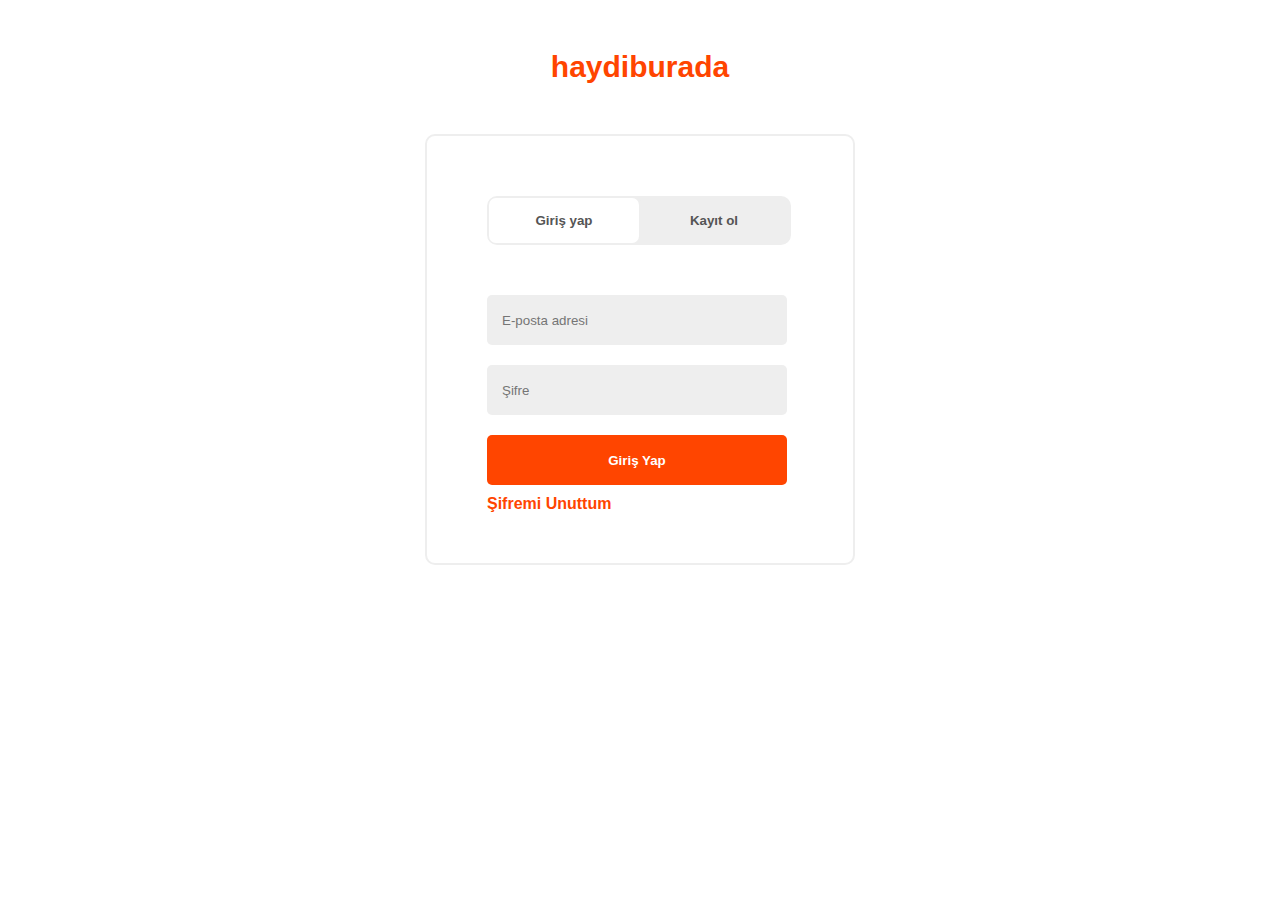
<file: site/login.html>
<html>
    <head>
        <title></title>
    <link rel="stylesheet" type="text/css" href="CSS.css">
    <link rel="stylesheet" type="text/javascript" href="myJquery.js">
    <script src="jquery-3.6.0.min.js" ></script>
        <script>
           
           $(document).ready(function()
           {
           
            $('#lg-login-btn').click(function(){
                   $('#login').css({
                            'display':'block'
                       }); 
                    
                       $('#register').css(
                       {
                            'display':'none'
                       });

                       $('#lg-register-btn').css(
                           {
                                'background-color':'#eee'
                           }
                       );

                       $('#lg-login-btn').css(
                           {
                                'background-color':'white'
                           }
                       );
               }

               );

               $('#lg-register-btn').click(function(){
                   $('#login').css(
                       {
                            'display':'none'
                       }); 
                    

                       $('#register').css(
                       {
                            'display':'block'
                       }); 

                       $('#lg-register-btn').css(
                           {
                               'background-color':'white'
                           }
                       );

                       $('#lg-login-btn').css(
                           {
                                'background-color':'#eee'
                           }
                       );
                    });
               });
        </script>

    </head>

    <body>
        <div id="login-container">
            <div id="lg-logo-box"><a href="index.html"><span id="lg-logo">haydiburada</span></a></div>

            <div id="main-box">
                
                <div id="login-register"><button id="lg-login-btn">Giriş yap</button><button id="lg-register-btn">Kayıt ol</button></div>
                
                <div id="login">
                    <input class="login-txt-box" type="text" placeholder="E-posta adresi">
                    <input class="login-txt-box" type="text" placeholder="Şifre">

                    <button  id="giris-btn">Giriş Yap</button>

                    <span id="sif-unuttum">Şifremi Unuttum</span>
                </div>

                <div id="register">
                    <input class="as-txt" type="text" placeholder="Ad">    <input class="as-txt" type="text" placeholder="Soyad">
                    <input class="register-txt" type="text" placeholder="E-posta adresi">
                    <input class="register-txt" type="text" placeholder="Şifre">

                    <input id="register-cb" type="checkbox"> <span id="gs">Gizlilik Sözleşmesini okudum onaylıyorum.</span>

                    <button id="giris-btn"> Üye ol </button>

                    <span id="register-info"></span>

                </div>

            </div>

        </div>
    </body>
</html>
</file>
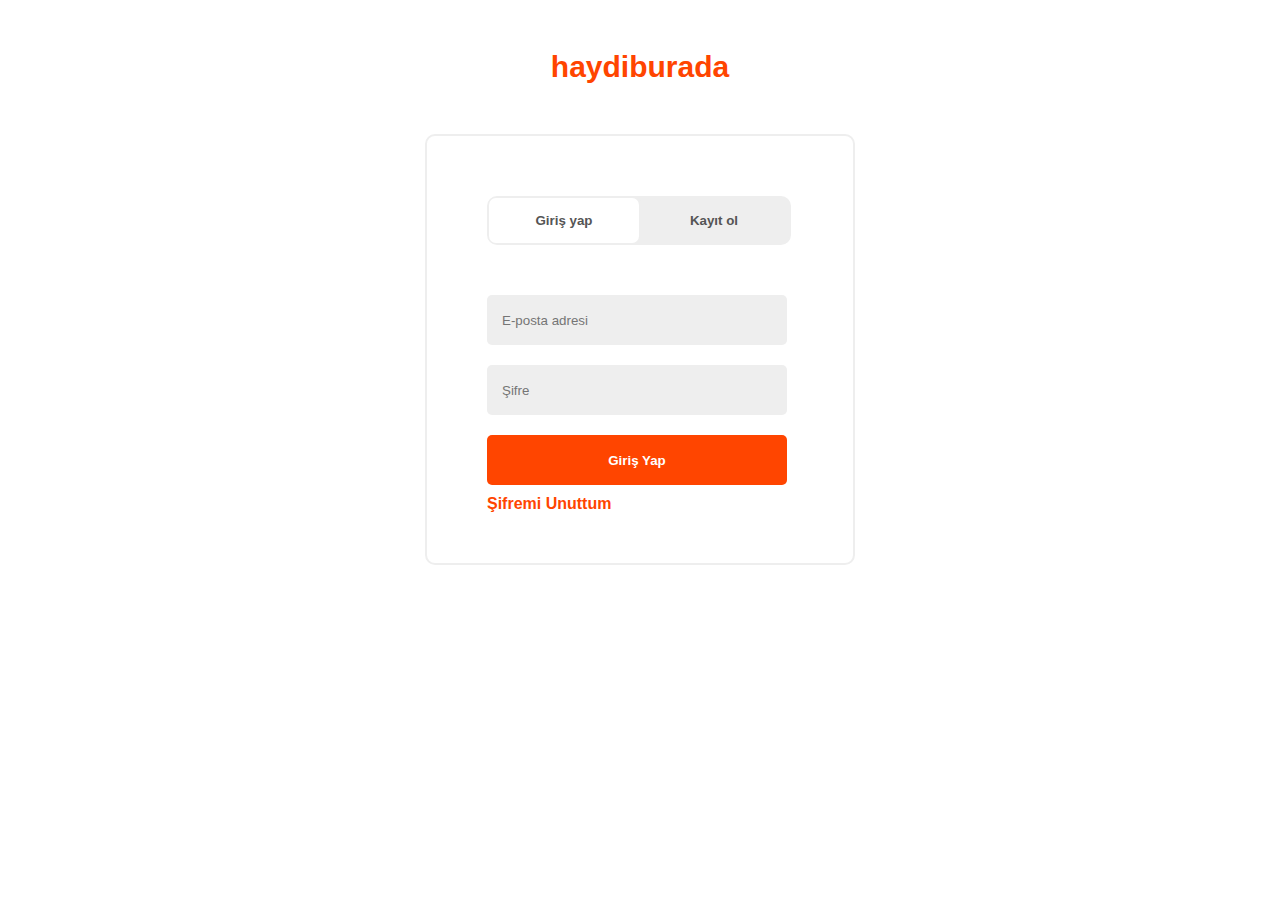
<file: site/html/login.html>
<html>
    <head>
        <title></title>
    <link rel="stylesheet" type="text/css" href="CSS.css">
    <link rel="stylesheet" type="text/javascript" href="myJquery.js">
    <script src="jquery-3.6.0.min.js" ></script>
        <script>
           
           $(document).ready(function()
           {
           
            $('#lg-login-btn').click(function(){
                   $('#login').css({
                            'display':'block',
                            'animation':'fade 1s'
                       }); 
                    
                       $('#register').css(
                       {
                            'display':'none'
                       });

                       $('#lg-register-btn').css(
                           {
                                'background-color':'#eee'
                           }
                       );

                       $('#lg-login-btn').css(
                           {
                                'background-color':'white'
                           }
                       );
               }

               );

               $('#lg-register-btn').click(function(){
                   $('#login').css(
                       {
                            'display':'none'
                       }); 
                    

                       $('#register').css(
                       {
                            'display':'block',
                            'animation':'fade 1s'
                       }); 

                       $('#lg-register-btn').css(
                           {
                               'background-color':'white'
                           }
                       );

                       $('#lg-login-btn').css(
                           {
                                'background-color':'#eee'
                           }
                       );
                    });
               });
        </script>

    </head>

    <body>
        <div id="login-container">
            <div id="lg-logo-box"><a href="index.html"><span id="lg-logo">haydiburada</span></a></div>

            <div id="main-box">
                
                <div id="login-register"><button id="lg-login-btn">Giriş yap</button><button id="lg-register-btn">Kayıt ol</button></div>
                
                <div id="login">
                    <input class="login-txt-box" type="text" placeholder="E-posta adresi">
                    <input class="login-txt-box" type="text" placeholder="Şifre">

                    <button  id="giris-btn">Giriş Yap</button>

                    <span id="sif-unuttum">Şifremi Unuttum</span>
                </div>

                <div id="register">
                    <input class="as-txt" type="text" placeholder="Ad">    <input class="as-txt" type="text" placeholder="Soyad">
                    <input class="register-txt" type="text" placeholder="E-posta adresi">
                    <input class="register-txt" type="text" placeholder="Şifre">

                    <input id="register-cb" type="checkbox"> <span id="gs">Gizlilik Sözleşmesini okudum onaylıyorum.</span>

                    <button id="giris-btn"> Üye ol </button>

                    <span id="register-info"></span>

                </div>

            </div>

        </div>
    </body>
</html>
</file>
<file: site/CSS.css>
body
{
	margin: 0px;
}


#container
 {
 	margin: auto;
 	width: 1200px;
 }

#top
{
	height: 80px;
	display: flex;
	padding: 0px 10px;
	justify-content: space-between;
	width: 1200px;
 	margin: auto;
 	padding-top:20px; 
}

#logo
{
	text-align:center;
	width:300px;
	padding-top:10px;
}

#logo a
{
	text-decoration: none;
}

#logo-spn
{
	color:#ff97b7;
	font-family: -apple-system, BlinkMacSystemFont, 'Segoe UI', Roboto, Oxygen, Ubuntu, Cantarell, 'Open Sans', 'Helvetica Neue', sans-serif;
	font-weight:bold;
	font-size:35px;
}

#search
{
	width: auto;

}

#search-box
{
	display: flex;
	justify-content: center;
	padding-top: 15px;
}

#inputbox
{
	border: 2px solid #333;
	border-radius: 5px 0px 0px 5px;
	display: flex;
	padding-left: 5px; 
}

#search-box input
{
	width: 400px;
	height: 40px;
	border:0px;
	background-color: transparent;
	outline: none;
}

#search-box button
{
	background-color: #333;
	border-radius: 0px 5px 5px 0px;
	width: 50px;
	border:0px;
	font-family: Century Gothic;
	font-weight: bold;
	font-size: 15px;
	color:white;
}

#member-box
{
	padding-top: 15px;
	display: flex;
	font-family: -apple-system, BlinkMacSystemFont, 'Segoe UI', Roboto, Oxygen, Ubuntu, Cantarell, 'Open Sans', 'Helvetica Neue', sans-serif;
}

#member-box button
{
	padding:0px;
	width: 150px;
	height: 50px;
	border-radius:5px; 
	font-weight: bold;
	font-size: 14px;
	margin: 0px 10px;
	outline: none;
	font-family: -apple-system, BlinkMacSystemFont, 'Segoe UI', Roboto, Oxygen, Ubuntu, Cantarell, 'Open Sans', 'Helvetica Neue', sans-serif;
}

#login-btn
{
	background-color: white;
	border:3px solid #333;
	color:#333;
}

#cart-btn
{
	background-color: #333;
	border:3px solid #333;
	color:white;
}



/* --------BELT ZONE HERE // START POINT//-------*/



#color-belt
{
	width: 100%;
	height: 10px;
	display: flex;
}

#belt-1
{
	background-color: #f94144;
	width: 20%;
}

#belt-2
{
	background-color: #f3722c;
	width: 20%;
}

#belt-3
{
	background-color: #f8961e;
	width: 20%;
}

#belt-4
{
	background-color: #f9c74f;
	width: 20%;
}

#belt-5
{
	background-color: #90be6d;
	width: 20%;
}

#belt-6
{
	background-color: #43aa8b;
	width: 20%;
}

#belt-7
{
	background-color: #577590;
	width: 20%;
}



/* -----------BELT ZONE HERE // ENDING //--------*/


#menum
{
	width: 100%;
	background-color: #f9f9f9;

}

#menum ul
{
	width: 1200px;
	padding: 0px;
	margin: auto;
	display: flex;
	justify-content: space-around;
	list-style: none;
}

#menum ul li
{
	padding: 15px 20px;
	width: 50%;
	background-color: #f9f9f9;
	position: relative;
	text-align: center;
	font-family: century gothic;
}

#menum ul li a
{
	display: flex;
	align-items: center;
	justify-content: center;
	text-decoration: none;
	color: #999;
	font-weight: bold;
	width: 100%;
	height: 100%;
	font-size: 14px;
}

#menum ul li:hover
{
	background-color: #f7f5fb;
}

#menum ul li:hover a
{
	color:#dc2f02;
}


#menum ul li:hover div
{
	display: block;
}

#menum ul li .downmenu
{
	width: 800px;
	display:none;
	background-color: white;
	position: absolute;
	z-index: 2;
	top: 50px;
	left: 0px;
	border-radius: 5px 5px 15px 15px;
	box-shadow: rgba(0, 0, 0, 0.35) 0px 0px 10px;

}

.sol
{
	width: 50%;
}

#slider
{
	width: 700px;
	margin: auto;
	height: 400px;
	position: relative;
	overflow: hidden;
}

#slider-content
{
	width: 500%;
	height: 400px;
	left: 0;
	animation: sliding 10s infinite;
	position: absolute;
}

.slider-img
{
	width: 20%;
	float: left;

}

.slider-img img
{
	height: 400px;
}


@keyframes sliding
{
	0%
	{
		transform: translateX(0px);
	}

	10%
	{
		transform: translateX(0px);
	}

	20%
	{
		transform: translateX(-700px);
	}

	30%
	{
		transform: translateX(-700px);
	}

	40%
	{
		transform: translateX(-1400px);
	}

	50%
	{
		transform: translateX(-1400px);
	}

	60%
	{
		transform: translateX(-2100px);
	}

	70%
	{
		transform: translateX(-2100px);
	}

	80%
	{
		transform: translateX(-2800px);
	}

	90%
	{
		transform: translateX(-2800px);
	}

	100%
	{
		transform: translateX(0px);
	}


} 


#firsatlar-belt
{
	width: 100%;
	background-color: #fb5607;
	text-align: center;
	padding: 10px 0px;
	box-shadow: rgb(38, 57, 77) 0px 20px 30px -10px;

}
#firsatlar-belt h3
{
	vertical-align: center;
	font-family: Century Gothic;
	font-weight: bolder;
	color: white;
	margin: 0px;
	font-size:30px; 
}


#featured
{
	font-family: Century Gothic;
	padding: 30px;
	background-color: #eee; 
	display: flex;
	justify-content: center;
	max-width: 1900px;
 	min-width: 1300px;
 	margin: auto;
}

#featured h3
{
	margin:0px 0px 10px 0px;
	color:#444;
}

#featured section
{
	width: 20%
}

#featured section ul
{
	padding: 0px;
	margin: 0px;
}
#featured section ul li
{
	list-style: none;
}

#featured section ul li a
{
	text-decoration: none;
	color: #aaa;

}

.clean
{
	clear: both;
}

.deneme.content
{
	opacity: 0%;
}




/* ------------------------------Login.HTML--------------------------*/



#login-container
{
	margin:auto;
	width: 430px;
	font-family:-apple-system, BlinkMacSystemFont, 'Segoe UI', Roboto, Oxygen, Ubuntu, Cantarell, 'Open Sans', 'Helvetica Neue', sans-serif;
}

#lg-logo-box
{
	text-align:center;
	margin-top:50px;
	margin-bottom: 50px;
}

#lg-logo-box a
{
	 text-decoration: none;
 }

 #lg-logo
{
	font-family: -apple-system, BlinkMacSystemFont, 'Segoe UI', Roboto, Oxygen, Ubuntu, Cantarell, 'Open Sans', 'Helvetica Neue', sans-serif;
	color:orangered;
	font-weight:bold;
	font-size:30px;
}

#main-box
{
	padding: 50px;
	width: auto;
	height: auto;
	border:2px solid #eee;
	border-radius:10px;
}

#login-register
{
	background-color:#eee;
	margin:10px 10px 40px 10px;
	border: 2px solid #eee;
	border-radius:10px;
	width:300px;
	padding:0px;
}

#lg-login-btn
{
	background-color: white;
	border: none;
	border-radius:7px;
	outline: none;
	width: 150px;
	height: 45px;
	color:#555;
	font-weight:bold;
	padding: 10px;
	margin:0px;
	
	
}

#lg-register-btn
{
	background-color: #eee;
	border: none;
	border-radius:7px;
	outline: none;
	width: 150px;
	height: 45px;
	color:#555;
	font-weight:bold;
	padding: 10px;
	margin:0px;
}

/* -------------------------Giriş Yap-----------------------*/


.login-txt-box
{
	background-color: #eee;
	border-radius: 5px;
	border:none;
	margin:10px;
	width: 300px;
	height: 50px;
	padding:15px;
	outline-color: pink;
}

#giris-btn
{
	background-color: orangered;
	
	border-radius: 5px;
	border:none;
	margin:10px;
	width: 300px;
	height: 50px;
	color:white;
	font-weight:bold;
	outline:none;
}

#sif-unuttum
{
	margin:10px;
	font-family: -apple-system, BlinkMacSystemFont, 'Segoe UI', Roboto, Oxygen, Ubuntu, Cantarell, 'Open Sans', 'Helvetica Neue', sans-serif;
	font-weight: bold;
	color:orangered;
}

/* --------------------------Kayıt OL---------------------------*/

#register
{
	display:none;

}

.register-txt
{
	background-color: #eee;
	border-radius: 5px;
	border:none;
	margin:10px;
	width: 300px;
	height: 50px;
	padding:15px;
}

.as-txt
{
	background-color: #eee;
	border-radius: 5px;
	border:none;
	margin:10px;
	width: 138px;
	height: 50px;
	padding:15px;
}

#register-cb
{
	outline:none;
	margin:10px;

	-webkit-appearance: none;
	background-color: #fff;
	border: 2px solid #ccc;
	padding: 9px;
	border-radius: 4px;
	display: inline-block;
	position: relative;
	overflow: none;
}

#register-cb:checked
{
	box-shadow: 0px 0px 5px orange ;
	border: 2px solid orange;
}

#register-cb:checked:after {
	content: '\2714';
	font-size: 35px;
	position: absolute;
	top: -22px;
	left: -2px;
	color:orange;
}

#gs
{
	position: relative;
	bottom: 15px;
	font-family:-apple-system, BlinkMacSystemFont, 'Segoe UI', Roboto, Oxygen, Ubuntu, Cantarell, 'Open Sans', 'Helvetica Neue', sans-serif;
	color:#777;
}


/* ----------------------------------CART.HTML---------------------------------*/


#cart-container
{
	display:flex;
	justify-content: space-evenly;
	padding:30px 0px;
	font-family: -apple-system, 'SFProDisplay', system-ui, Helvetica Neue, sans-serif;
}

#cart-top-info
{
	font-size:28px;
	font-weight: 600;
	line-height: 1.5;
	letter-spacing: 0.013rem;
}

#cart-quantity-sum
{
	font-size:18px;
	font-weight: 200;
}

#cart-content
{
	width: 65%;
	padding: 20px;
	border-bottom: 1px solid #ddd;

}

#cart-info
{
	border: 1px solid #eee;
	border-radius: 10px;
	display: flex;
	flex-direction: column;
	justify-content: space-between;
	width: 15%;
	height: 250px;
	padding: 20px;
}

#cart-info-sumPrice_wshipment
{
	font-weight: 600;
	font-size:26px;
}

#cart-info-continue-btn
{
	background-color: orangered;
	color:white;
	height: 50px;
	padding: 10px;
	border:1px solid white;
	border-radius:10px;
	font-size:16px;
	font-weight: 600;
}

#cart-info-details
{
	width: 100%;
	display: flex;
	flex-direction:column;
	font-size:12px;
	color:#3A3A3A;
	font-weight: 600;
	padding: 0px 5px;
}

#cart-info-details-shipment
{
	display: flex;
	flex-direction: row;
	justify-content: space-between;
}

#cart-info-details-sum
{
	display: flex;
	flex-direction: row;
	justify-content: space-between;
}



.cart-product
{
	width: 95%;
	padding:10px 20px;
	display: flex;
	justify-content: space-between;
	
}

.cart-product img
{
	width: 100px;
	height: 100px;
	border:1px solid #eee;
	border-radius:15px;
	padding: 5px;
}

.cart-product-info
{
	width: 65%;
}

.cart-product-quantity
{
	width: 5%;
	display: flex;
	flex-direction: column;
	justify-content: space-between;
}

.cart-product-quantity button
{
	border-radius: 360px;
	width: 35px;
	height: 35px;
	border:2px solid #eee;
	background-color: white;
	font-weight: 600;
	text-align: center;
	padding: 5px;
	color:orangered;
	outline: none;
}

.cart-product-quantity input
{
	border:0px solid #eee;
	width:35px;
	height: 35px;
	text-align:center;
	outline: none;
	padding: 5px;
}

.product_name
{
	font-weight: bold;
	color:#3a3a3a;
	font-size:16px;
}

.store_name
{
	font-weight: 200;
}

.price
{
	font-weight: 500;
}



/* ------------------------------------------PRODUCT.HTML--------------------------------*/


#product-container
{
	margin:auto;
	width: 1200px;
	display: flex;
	flex-direction: row;
	border-radius:10px;
	border: 2px solid #eaeaea;
	font-family: -apple-system, BlinkMacSystemFont, 'Segoe UI', Roboto, Oxygen, Ubuntu, Cantarell, 'Open Sans', 'Helvetica Neue', sans-serif;
	font-weight: 500;
}

#product-left
{
	background-color: #fff;
	width: 50%;
	height: 300px;
	border-radius: 8px 0px 0px 8px;
}

#product-right
{
	background-color: #eee;
	width: 50%;
	border-radius: 0px 8px 8px 0px;
	padding: 20px;
}

#product-product_name
{
	font-size:30px;
}

#product-product_brand
{
	color:#537ecf;
}

#product-price-details
{
	width:30%;
	display: flex;
	justify-content: space-between;
	flex-direction: row;
	margin: 20px 0px;

}

#product-product_price
{
	font-size: 28px;
}

#product-oldPrice-style
{
	color:#bbb;
	text-decoration: line-through;
	font-size: 16px;
}

#product-discount-percent-box
{
	width: 50px;
	height: 50px;
	background-color: #333;
	text-align: center;
	color:white;
	display: flex;
	justify-content: center;
	padding:10px 10px 0px 10px;
	font-size:12px;
	font-weight:600;
	border-radius: 5px;
	margin-right: 10px;
}

#product-store
{
	width: 25%;
	padding: 5px;
	border: 1px solid #aaa;
	border-radius: 5px;
	background-color: white;
	color:#919191;
	text-align:center;
	font-size:15px;
}

#product-store_name
{
	color:#537ecf;
}

#product-quantity
{
	border:2px solid #888;
	border-radius: 10px;
	width: 90px;

	
}

#product-quantity button
{
	border:0px;
	width:30px;
	height:50px;
	background-color:#aaa;
}

#product-quantityUp
{
	border-radius: 7px 0px 0px 7px;
}

#product-quantityDown
{
	border-radius:0px 7px 7px 0px;
}

#product-quantity input
{
	border:0px;
	width:30px;
	padding:0px;
	height:50px;
	text-align:center;
}

#product-addToCart-btn
{
	background-color: #333;
	color:white;
	padding: 16px 24px 16px 24px;
	border:0px;
	font-weight:600;
	border-radius: 5px;
	font-size:15px;
}

#product-qatc
{
	margin-top:20px;
	width: 45%;
	display: flex;
	flex-direction: row;
	justify-content: space-between;
}
/* -------------------PRODUCT-BOTTOM------------------------*/


#product-bottom
{
	width: 1200px;
	margin:10px auto;
	display: flex;
	flex-direction: row;
}

#product-bottom-left
{
	width: 20%;
	display: flex;
	flex-direction: column;
	background-color: #555;
	height: 75px;
	border-radius: 5px 0px 0px 5px;
}

#product-bottom-left button
{
	padding:10px 5px;
	font-size:16px;
	font-weight: 500;
}

#product-pDetails-btn
{
	color:#333;
	background-color: #eee;
	border:1px solid #aaa;
	border-radius: 0px 0px 0px 0px;
}

#product-pComments-btn
{
	color:#333;
	background-color:#aaa;
	//border:1px solid #eee;
	border-radius: 5px 0px 5px 0px;
}






#product-bottom-right
{
	width:80%;
	border:1px solid #ccc ;
	background-color: #eee;
	display: flex;
	flex-direction: column;
	padding: 20px;
	font-family: -apple-system, BlinkMacSystemFont, 'Segoe UI', Roboto, Oxygen, Ubuntu, Cantarell, 'Open Sans', 'Helvetica Neue', sans-serif;
}

#product-details
{
	
}

#comment-section
{
	margin: auto;
	border-bottom: 1px solid #ccc;
	padding:5px;
}

#post-comment-section
{
	margin: 20px 0px;
	padding: 20px;
}

#post-comment-section button
{
	background-color: #333;
	color:white;
	padding: 10px;
	border-radius:5px;
	font-weight: 200;
}

#post-comment-txt
{
	max-width: 90%;
	min-width: 90%;
	border-radius: 5px;
	border:1px solid #333;
	height: 50px;
	max-height: 70px;
	padding: 5px;
	color:black;
	background-color: #fafafa;
	max-height: 100px;
}
</file>
<file: site/html/CSS.css>
body
{
	margin: 0px;
}

@keyframes fade {
	0% { opacity: 0.6 }
	100% { opacity: 1 }
}


#container
 {
	width: 1275px;
	margin:0px auto;
	font-family:-apple-system, BlinkMacSystemFont, 'Segoe UI', Roboto, Oxygen, Ubuntu, Cantarell, 'Open Sans', 'Helvetica Neue', sans-serif;
	background-color: #eee;
	border-radius:5px ;
	padding: 20px;
	display: flex;
	justify-content:start;
	flex-wrap: wrap;
	min-height: 0px;
	overflow: hidden;

	
	animation: fade 0.5s linear;
 }

#top
{
	height: 80px;
	display: flex;
	padding: 0px 10px;
	justify-content: space-between;
	width: 1200px;
 	margin: auto;
 	padding-top:20px; 
}

#logo
{
	text-align:center;
	width:300px;
	padding-top:10px;
}

#logo a
{
	text-decoration: none;
}

#logo-spn
{
	color:red;
	font-family: -apple-system, BlinkMacSystemFont, 'Segoe UI', Roboto, Oxygen, Ubuntu, Cantarell, 'Open Sans', 'Helvetica Neue', sans-serif;
	font-weight:bold;
	font-size:35px;
}

#search
{
	width: auto;

}

#search-box
{
	display: flex;
	justify-content: center;
	padding-top: 15px;
}

#inputbox
{
	border: 2px solid #333;
	border-radius: 5px 0px 0px 5px;
	display: flex;
	padding-left: 5px; 
}

#search-box input
{
	width: 400px;
	height: 40px;
	border:0px;
	background-color: transparent;
	outline: none;
}

#search-box button
{
	background-color: #333;
	border-radius: 0px 5px 5px 0px;
	width: 50px;
	border:0px;
	font-family: Century Gothic;
	font-weight: bold;
	font-size: 15px;
	color:white;
}

#member-box
{
	padding-top: 15px;
	display: flex;
	font-family: -apple-system, BlinkMacSystemFont, 'Segoe UI', Roboto, Oxygen, Ubuntu, Cantarell, 'Open Sans', 'Helvetica Neue', sans-serif;
}

#member-box button
{
	padding:0px;
	width: 150px;
	height: 50px;
	border-radius:5px; 
	font-weight: bold;
	font-size: 14px;
	margin: 0px 10px;
	outline: none;
	font-family: -apple-system, BlinkMacSystemFont, 'Segoe UI', Roboto, Oxygen, Ubuntu, Cantarell, 'Open Sans', 'Helvetica Neue', sans-serif;
}

#login-btn
{
	background-color: white;
	border:3px solid #333;
	color:#333;
}

#cart-btn
{
	background-color: #333;
	border:3px solid #333;
	color:white;
}



/* --------BELT ZONE HERE // START POINT//-------*/



#color-belt
{
	width: 100%;
	height: 10px;
	display: flex;
}

#belt-1
{
	background-color: #f94144;
	width: 20%;
}

#belt-2
{
	background-color: #f3722c;
	width: 20%;
}

#belt-3
{
	background-color: #f8961e;
	width: 20%;
}

#belt-4
{
	background-color: #f9c74f;
	width: 20%;
}

#belt-5
{
	background-color: #90be6d;
	width: 20%;
}

#belt-6
{
	background-color: #43aa8b;
	width: 20%;
}

#belt-7
{
	background-color: #577590;
	width: 20%;
}



/* -----------BELT ZONE HERE // ENDING //--------*/


#menum
{
	width: 100%;
	background-color: #f9f9f9;

}

#menum ul
{
	width: 1200px;
	padding: 0px;
	margin: auto;
	display: flex;
	justify-content: space-around;
	list-style: none;
}

#menum ul li
{
	padding: 15px 20px;
	width: 50%;
	background-color: #f9f9f9;
	position: relative;
	text-align: center;
	font-family: century gothic;
}

#menum ul li a
{
	display: flex;
	align-items: center;
	justify-content: center;
	text-decoration: none;
	color: #999;
	font-weight: bold;
	width: 100%;
	height: 100%;
	font-size: 14px;
}

#menum ul li:hover
{
	background-color: #f7f5fb;
}

#menum ul li:hover a
{
	color:#dc2f02;
}


#menum ul li:hover div
{
	display: block;
}

#menum ul li .downmenu
{
	width: 800px;
	display:none;
	background-color: white;
	position: absolute;
	z-index: 2;
	top: 50px;
	left: 0px;
	border-radius: 5px 5px 15px 15px;
	box-shadow: rgba(0, 0, 0, 0.35) 0px 0px 10px;

}

.sol
{
	width: 50%;
}

#slider
{
	width: 700px;
	margin: auto;
	height: 400px;
	position: relative;
	overflow: hidden;
}

#slider-content
{
	width: 500%;
	height: 400px;
	left: 0;
	animation: sliding 10s infinite;
	position: absolute;
}

.slider-img
{
	width: 20%;
	float: left;

}

.slider-img img
{
	height: 400px;
}


@keyframes sliding
{
	0%
	{
		transform: translateX(0px);
	}

	10%
	{
		transform: translateX(0px);
	}

	20%
	{
		transform: translateX(-700px);
	}

	30%
	{
		transform: translateX(-700px);
	}

	40%
	{
		transform: translateX(-1400px);
	}

	50%
	{
		transform: translateX(-1400px);
	}

	60%
	{
		transform: translateX(-2100px);
	}

	70%
	{
		transform: translateX(-2100px);
	}

	80%
	{
		transform: translateX(-2800px);
	}

	90%
	{
		transform: translateX(-2800px);
	}

	100%
	{
		transform: translateX(0px);
	}


} 


#firsatlar-belt
{
	width: 100%;
	background-color: #ef233c;
	text-align: center;
	padding: 10px 0px;
	box-shadow: rgb(38, 57, 77) 0px 20px 30px -10px;
	margin-top: 10px;

}
#firsatlar-belt h3
{
	vertical-align: center;
	font-family: Century Gothic;
	font-weight: bolder;
	color: white;
	margin: 0px;
	font-size:30px; 
}


#featured
{
	font-family: Century Gothic;
	padding: 30px;
	background-color: #eee; 
	display: flex;
	justify-content: center;
	max-width: 1900px;
 	min-width: 1300px;
 	margin: auto;
}

#featured h3
{
	margin:0px 0px 10px 0px;
	color:#444;
}

#featured section
{
	width: 20%
}

#featured section ul
{
	padding: 0px;
	margin: 0px;
}
#featured section ul li
{
	list-style: none;
}

#featured section ul li a
{
	text-decoration: none;
	color: #aaa;

}

.clean
{
	clear: both;
}

.deneme.content
{
	opacity: 0%;
}




/* ------------------------------Login.HTML--------------------------*/



#login-container
{
	margin:auto;
	width: 430px;
	font-family:-apple-system, BlinkMacSystemFont, 'Segoe UI', Roboto, Oxygen, Ubuntu, Cantarell, 'Open Sans', 'Helvetica Neue', sans-serif;
}

#lg-logo-box
{
	text-align:center;
	margin-top:50px;
	margin-bottom: 50px;
}

#lg-logo-box a
{
	 text-decoration: none;
 }

 #lg-logo
{
	font-family: -apple-system, BlinkMacSystemFont, 'Segoe UI', Roboto, Oxygen, Ubuntu, Cantarell, 'Open Sans', 'Helvetica Neue', sans-serif;
	color:orangered;
	font-weight:bold;
	font-size:30px;
}

#main-box
{
	padding: 50px;
	width: auto;
	height: auto;
	border:2px solid #eee;
	border-radius:10px;
}

#login-register
{
	background-color:#eee;
	margin:10px 10px 40px 10px;
	border: 2px solid #eee;
	border-radius:10px;
	width:300px;
	padding:0px;
}

#lg-login-btn
{
	background-color: white;
	border: none;
	border-radius:7px;
	outline: none;
	width: 150px;
	height: 45px;
	color:#555;
	font-weight:bold;
	padding: 10px;
	margin:0px;
	
	
}

#lg-register-btn
{
	background-color: #eee;
	border: none;
	border-radius:7px;
	outline: none;
	width: 150px;
	height: 45px;
	color:#555;
	font-weight:bold;
	padding: 10px;
	margin:0px;
}

/* -------------------------Giriş Yap-----------------------*/


.login-txt-box
{
	background-color: #eee;
	border-radius: 5px;
	border:none;
	margin:10px;
	width: 300px;
	height: 50px;
	padding:15px;
	outline-color: pink;
}

#giris-btn
{
	background-color: orangered;
	
	border-radius: 5px;
	border:none;
	margin:10px;
	width: 300px;
	height: 50px;
	color:white;
	font-weight:bold;
	outline:none;
}

#sif-unuttum
{
	margin:10px;
	font-family: -apple-system, BlinkMacSystemFont, 'Segoe UI', Roboto, Oxygen, Ubuntu, Cantarell, 'Open Sans', 'Helvetica Neue', sans-serif;
	font-weight: bold;
	color:orangered;
}

/* --------------------------Kayıt OL---------------------------*/

#register
{
	display:none;

}

.register-txt
{
	background-color: #eee;
	border-radius: 5px;
	border:none;
	margin:10px;
	width: 300px;
	height: 50px;
	padding:15px;
}

.as-txt
{
	background-color: #eee;
	border-radius: 5px;
	border:none;
	margin:10px;
	width: 138px;
	height: 50px;
	padding:15px;
}

#register-cb
{
	outline:none;
	margin:10px;

	-webkit-appearance: none;
	background-color: #fff;
	border: 2px solid #ccc;
	padding: 9px;
	border-radius: 4px;
	display: inline-block;
	position: relative;
	overflow: none;
}

#register-cb:checked
{
	box-shadow: 0px 0px 5px orange ;
	border: 2px solid orange;
}

#register-cb:checked:after {
	content: '\2714';
	font-size: 35px;
	position: absolute;
	top: -22px;
	left: -2px;
	color:orange;
}

#gs
{
	position: relative;
	bottom: 15px;
	font-family:-apple-system, BlinkMacSystemFont, 'Segoe UI', Roboto, Oxygen, Ubuntu, Cantarell, 'Open Sans', 'Helvetica Neue', sans-serif;
	color:#777;
}


/* ----------------------------------CART.HTML---------------------------------*/


#cart-container
{
	display:flex;
	justify-content: space-evenly;
	padding:30px 0px;
	font-family: -apple-system, 'SFProDisplay', system-ui, Helvetica Neue, sans-serif;
	
	animation: fade 0.5s linear;
}

#cart-top-info
{
	font-size:28px;
	font-weight: 600;
	line-height: 1.5;
	letter-spacing: 0.013rem;
}

#cart-quantity-sum
{
	font-size:18px;
	font-weight: 200;
}

#cart-content
{
	width: 65%;
	padding: 20px;
	border-bottom: 1px solid #ddd;

}

#cart-info
{
	border: 1px solid #eee;
	border-radius: 10px;
	display: flex;
	flex-direction: column;
	justify-content: space-between;
	width: 15%;
	height: 250px;
	padding: 20px;
}

#cart-info-sumPrice_wshipment
{
	font-weight: 600;
	font-size:26px;
}

#cart-info-continue-btn
{
	background-color: orangered;
	color:white;
	height: 50px;
	padding: 10px;
	border:1px solid white;
	border-radius:10px;
	font-size:16px;
	font-weight: 600;
}

#cart-info-details
{
	width: 100%;
	display: flex;
	flex-direction:column;
	font-size:12px;
	color:#3A3A3A;
	font-weight: 600;
	padding: 0px 5px;
}

#cart-info-details-shipment
{
	display: flex;
	flex-direction: row;
	justify-content: space-between;
}

#cart-info-details-sum
{
	display: flex;
	flex-direction: row;
	justify-content: space-between;
}



.cart-product
{
	width: 80%;
	padding:10px 20px;
	display: flex;
	justify-content: space-between;
	
}

.cart-product img
{
	width: 100px;
	height: 100px;
	border:1px solid #eee;
	border-radius:15px;
	padding: 5px;
}

.cart-product-info
{
	width: 70%;
}

.cart-product-quantity
{
	width: 5%;
	display: flex;
	flex-direction: column;
	justify-content: space-between;
	display: none;
}

.cart-product-quantity button
{
	border-radius: 360px;
	width: 35px;
	height: 35px;
	border:2px solid #eee;
	background-color: white;
	font-weight: 600;
	text-align: center;
	padding: 5px;
	color:orangered;
	outline: none;
}

.cart-product-quantity input
{
	border:0px solid #eee;
	width:35px;
	height: 35px;
	text-align:center;
	outline: none;
	padding: 5px;
}

.product_name
{
	font-weight: bold;
	color:#3a3a3a;
	font-size:16px;
}

.store_name
{
	font-weight: 200;
}

.price
{
	font-weight: 500;
}



/* ------------------------------------------PRODUCT.HTML--------------------------------*/


#product-container
{
	margin:auto;
	width: 1200px;
	display: flex;
	flex-direction: row;
	border-radius:10px;
	border: 2px solid #eaeaea;
	font-family: -apple-system, BlinkMacSystemFont, 'Segoe UI', Roboto, Oxygen, Ubuntu, Cantarell, 'Open Sans', 'Helvetica Neue', sans-serif;
	font-weight: 500;
	
	animation: fade 0.5s linear;
}

#product-left
{
	background-color: #fff;
	width: 50%;
	height: 300px;
	border-radius: 8px 0px 0px 8px;
}

#product-right
{
	background-color: #eee;
	width: 50%;
	border-radius: 0px 8px 8px 0px;
	padding: 20px;
}

#product-product_name
{
	font-size:30px;
}

#product-product_brand
{
	color:#537ecf;
}

#product-price-details
{
	width:30%;
	display: flex;
	justify-content: space-between;
	flex-direction: row;
	margin: 20px 0px;

}

#product-product_price
{
	font-size: 28px;
}

#product-oldPrice-style
{
	color:#bbb;
	text-decoration: line-through;
	font-size: 16px;
}

#product-discount-percent-box
{
	width: 50px;
	height: 50px;
	background-color: #333;
	text-align: center;
	color:white;
	display: flex;
	justify-content: center;
	padding:10px 10px 0px 10px;
	font-size:12px;
	font-weight:600;
	border-radius: 5px;
	margin-right: 10px;
}

#product-store
{
	width: 25%;
	padding: 5px;
	border: 1px solid #aaa;
	border-radius: 5px;
	background-color: white;
	color:#919191;
	text-align:center;
	font-size:15px;
}

#product-store_name
{
	color:#537ecf;
}

#product-quantity
{
	border:2px solid #888;
	border-radius: 10px;
	width: 90px;

	
}

#product-quantity button
{
	border:0px;
	width:30px;
	height:50px;
	background-color:#aaa;
}

#product-quantityUp
{
	border-radius: 7px 0px 0px 7px;
}

#product-quantityDown
{
	border-radius:0px 7px 7px 0px;
}

#product-quantity input
{
	border:0px;
	width:30px;
	padding:0px;
	height:50px;
	text-align:center;
}

#product-addToCart-btn
{
	background-color: #333;
	color:white;
	padding: 16px 24px 16px 24px;
	border:0px;
	font-weight:600;
	border-radius: 5px;
	font-size:15px;
}

#product-qatc
{
	margin-top:20px;
	width: 45%;
	display: flex;
	flex-direction: row;
	justify-content: space-between;
}
/* -------------------PRODUCT-BOTTOM------------------------*/


#product-bottom
{
	width: 1200px;
	margin:10px auto;
	display: flex;
	flex-direction: row;
}

#product-bottom-left
{
	width: 15%;
	display: flex;
	flex-direction: column;
	background-color: #aaa;
	border:2px solid #ccc;
	border-right: 0px;
	height: 76px;
	border-radius: 5px 0px 0px 5px;
}

#product-bottom-left button
{
	padding:10px 5px;
	font-size:16px;
	font-weight: 550;
	outline:none;
}

#product-pDetails-btn
{
	color:#000;
	background-color:#eee;
	border:0px solid #eee;
	border-radius: 5px 0px 0px 0px;
}

#product-pComments-btn
{
	color:#000;
	background-color:#aaa;
	border:0px solid #eee;
	border-radius: 0px 0px 0px 5px;
}






#product-bottom-right
{
	width:80%;
	border:1px solid #ccc ;
	background-color: #eee;
	display: flex;
	flex-direction: column;
	padding: 20px;
	font-family: -apple-system, BlinkMacSystemFont, 'Segoe UI', Roboto, Oxygen, Ubuntu, Cantarell, 'Open Sans', 'Helvetica Neue', sans-serif;
}

#product-comment
{
	display: none;
}

#comment-section
{
	margin: auto;
	border-bottom: 1px solid #ccc;
	padding:5px;
}

#post-comment-section
{
	margin: 20px 0px;
	padding: 20px;
}

#post-comment-section button
{
	background-color: #333;
	color:white;
	padding: 10px;
	border-radius:5px;
	font-weight: 200;
}

#post-comment-txt
{
	max-width: 90%;
	min-width: 90%;
	border-radius: 5px;
	border:1px solid #333;
	height: 50px;
	max-height: 70px;
	padding: 5px;
	color:black;
	background-color: #fafafa;
	max-height: 100px;
}


/* ---------------------------SEARCH.HTML------------------------ */

#search-container
{
	width: 1275px;
	margin:0px auto;
	font-family:-apple-system, BlinkMacSystemFont, 'Segoe UI', Roboto, Oxygen, Ubuntu, Cantarell, 'Open Sans', 'Helvetica Neue', sans-serif;
	background-color: #eee;
	border-radius:5px ;
	padding: 20px;
	display: flex;
	justify-content:start;
	flex-wrap: wrap;
	min-height: 0px;
	overflow: hidden;
	
	animation: fade 0.5s linear;
}

.search-product
{
	margin: 5px;
	border:1px solid #dedede;
	border-radius: 0px;
	width: 200px;
	height: 300px;
	display: flex;
	flex-direction: column;
	justify-content: space-between;
	text-align: center;
	padding:20px 0px ;
	background-color: #fff;
	color: #333;
	font-weight: 600;
	cursor:pointer;
	
}

.search-product:hover
{
	box-shadow:0px 0px 10px grey ;
}

.search-product button
{
	border: 2px solid #ccc;
	background-color: #333;
	color:white;
	font-weight: 600;
	width: 150px;
	height: 40px;
	border-radius: 5px;
}

.search-product img
{
	width: 200px;
	height: 200px;
	
}

.search-product-name
{
	width: 180px;
	font-size: 12px;
	font-weight: 600;
	overflow: hidden;
	text-overflow:ellipsis;
	white-space: nowrap;
	margin:0px auto;
}



/* ----------------------------------ACCOUNT.HTML------------------------- */


#account-container
{
	width: 1250;
	margin: 0px auto;
	display: flex;
	flex-direction: row;
	font-family: -apple-system, BlinkMacSystemFont, 'Segoe UI', Roboto, Oxygen, Ubuntu, Cantarell, 'Open Sans', 'Helvetica Neue', sans-serif;
	
	animation: fade 0.5s linear;
}

#account-left
{
	display: flex;
	flex-direction: column;
	width: 20%;
	border: 1px solid #ccc;
	height: 114px;
}

#account-left button
{
	padding:10px 5px;
	font-size:16px;
	font-weight: 550;
	outline:none;
	border:0px;
	
}

#account-orders-btn
{
	background-color: #eee;
}

#account-comments-btn
{
	background-color: #ccc;
}

#account-info-btn
{
	background-color: #ccc;
}


#account-right
{
	width:80%;
	border:1px solid #ccc ;
	background-color: #eee;
	display: flex;
	flex-direction: column;
	padding: 20px;
}

#account-orders
{
	display: block;
}

#account-info
{
	display: none;
}

#account-comments
{
	display: none;
}

.order
{
	display: flex;
	flex-direction:row ;
	justify-content: space-between;
	border: 1px solid #ccc;
	padding: 10px;
	border-radius: 5px;
	margin:10px 0px;
	
}

.order img
{
	width: 100px;
	height: 100px;
	box-shadow: 0px 0px 2px grey;
}

.order-product_name
{
	width:25%;
	white-space: nowrap;
	overflow: hidden;
	text-overflow:ellipsis;
	white-space: nowrap;

}

.order-price
{
	width: 20%;
}

.order-status
{
	width: 20%;
}



/* -----------------STORE.HTML------------------*/

#store-container
{
	width: 1250px;
	display:flex;
	flex-direction: row;
	margin: 0px auto;
	font-family: -apple-system, BlinkMacSystemFont, 'Segoe UI', Roboto, Oxygen, Ubuntu, Cantarell, 'Open Sans', 'Helvetica Neue', sans-serif;
	
	animation: fade 0.5s linear;
}

#store-left
{
	display: flex;
	flex-direction: column;
	width: 20%;
	border:1px solid #ccc;
	border-right: 0px;
	height: 155px;
}

#store-left button
{
	padding:10px 5px;
	font-size:16px;
	font-weight: 550;
	outline:none;
	border:0px;	
}

#store-addProduct-btn
{
	background-color: #ccc;
}

#store-orders-btn
{
	background-color: #ccc;
}

#store-info-btn
{
	background-color: #ccc;
}

#store-right
{
	width:80%;
	border:1px solid #ccc ;
	background-color: #eee;
	display: flex;
	flex-direction: column;
	padding: 20px;
}

#store-products
{
	display: flex;
	flex-direction: row;
	overflow: hidden;
	flex-wrap: nowrap;
}
</file>
